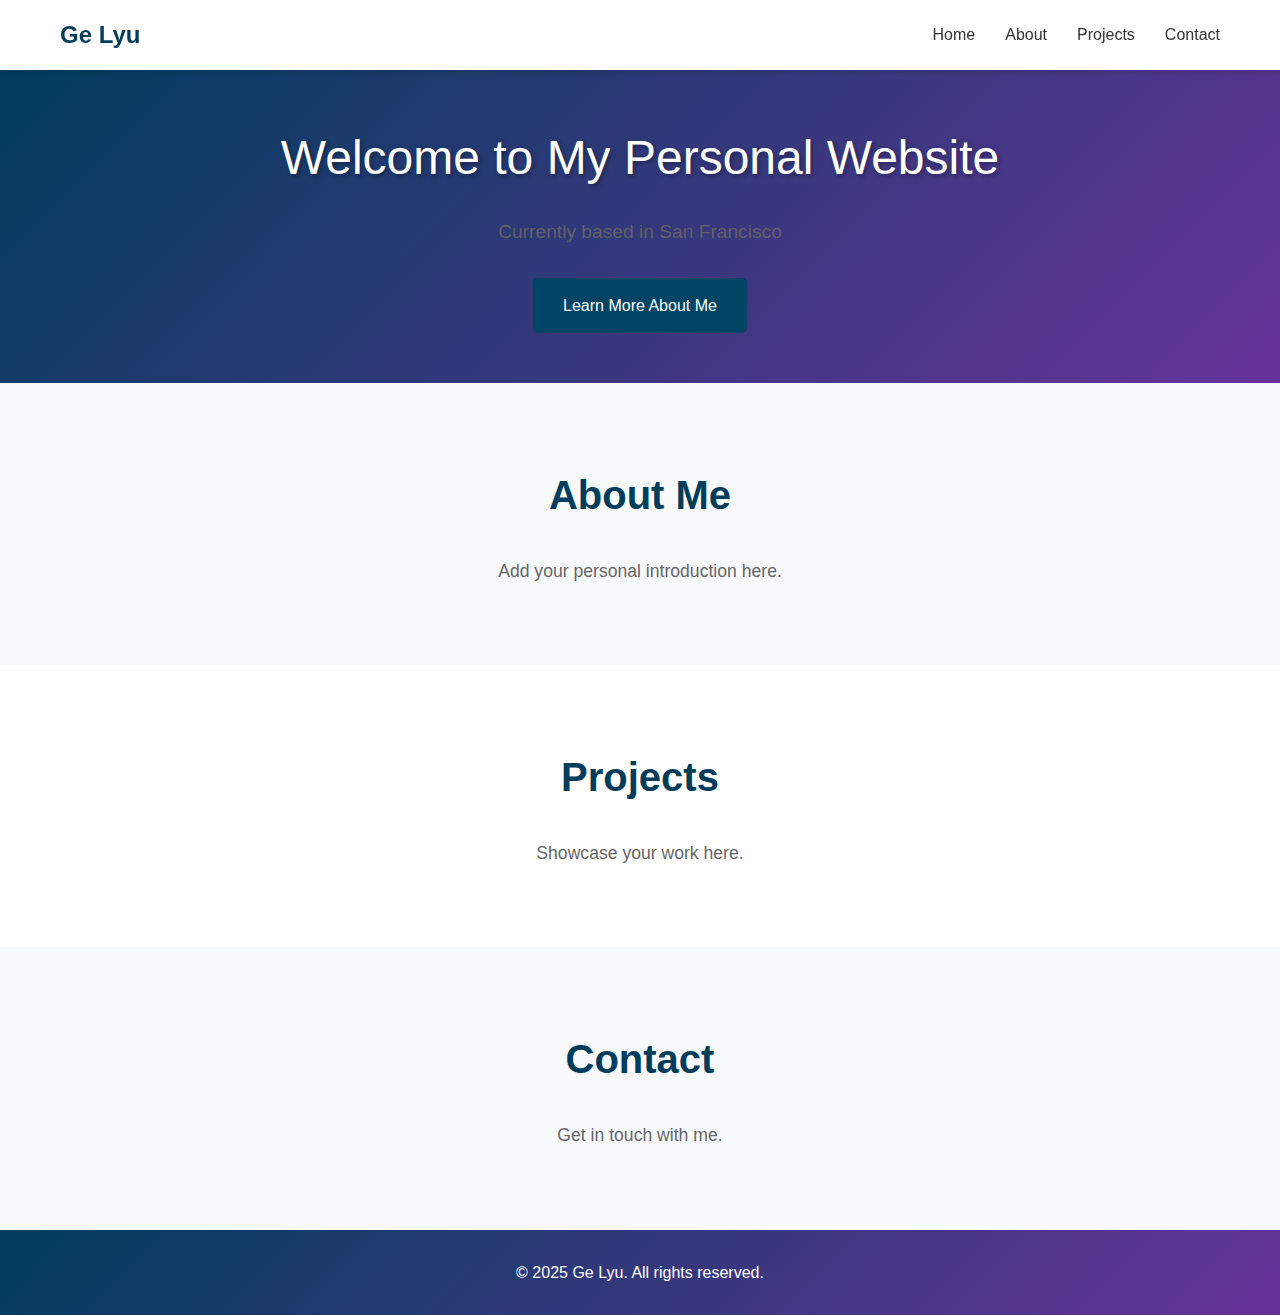
<file: index.html>
<!DOCTYPE html>
<html lang="en">
<head>
    <meta charset="UTF-8">
    <meta name="viewport" content="width=device-width, initial-scale=1.0">
    <meta name="description" content="Personal website of Ge Lyu - Software Developer">
    <meta name="author" content="Ge Lyu">
    <title>Ge Lyu - Personal Website</title>
    <link rel="stylesheet" href="css/styles.css">
</head>
<body>
    <header>
        <nav>
            <div class="nav-container">
                <div class="logo">
                    <h1>Ge Lyu</h1>
                </div>
                <ul class="nav-menu">
                    <li><a href="#home">Home</a></li>
                    <li><a href="#about">About</a></li>
                    <li><a href="#projects">Projects</a></li>
                    <li><a href="#contact">Contact</a></li>
                </ul>
            </div>
        </nav>
    </header>

    <main>
        <section id="home" class="hero">
            <div class="hero-content">
                <h2>Welcome to My Personal Website</h2>
                <p>Currently based in San Francisco</p>
                <a href="#about" class="cta-button">Learn More About Me</a>
            </div>
        </section>

        <section id="about" class="about">
            <div class="container">
                <h2>About Me</h2>
                <p>Add your personal introduction here.</p>
            </div>
        </section>

        <section id="projects" class="projects">
            <div class="container">
                <h2>Projects</h2>
                <p>Showcase your work here.</p>
            </div>
        </section>

        <section id="contact" class="contact">
            <div class="container">
                <h2>Contact</h2>
                <p>Get in touch with me.</p>
            </div>
        </section>
    </main>

    <footer>
        <div class="container">
            <p>&copy; 2025 Ge Lyu. All rights reserved.</p>
        </div>
    </footer>
</body>
</html>
</file>
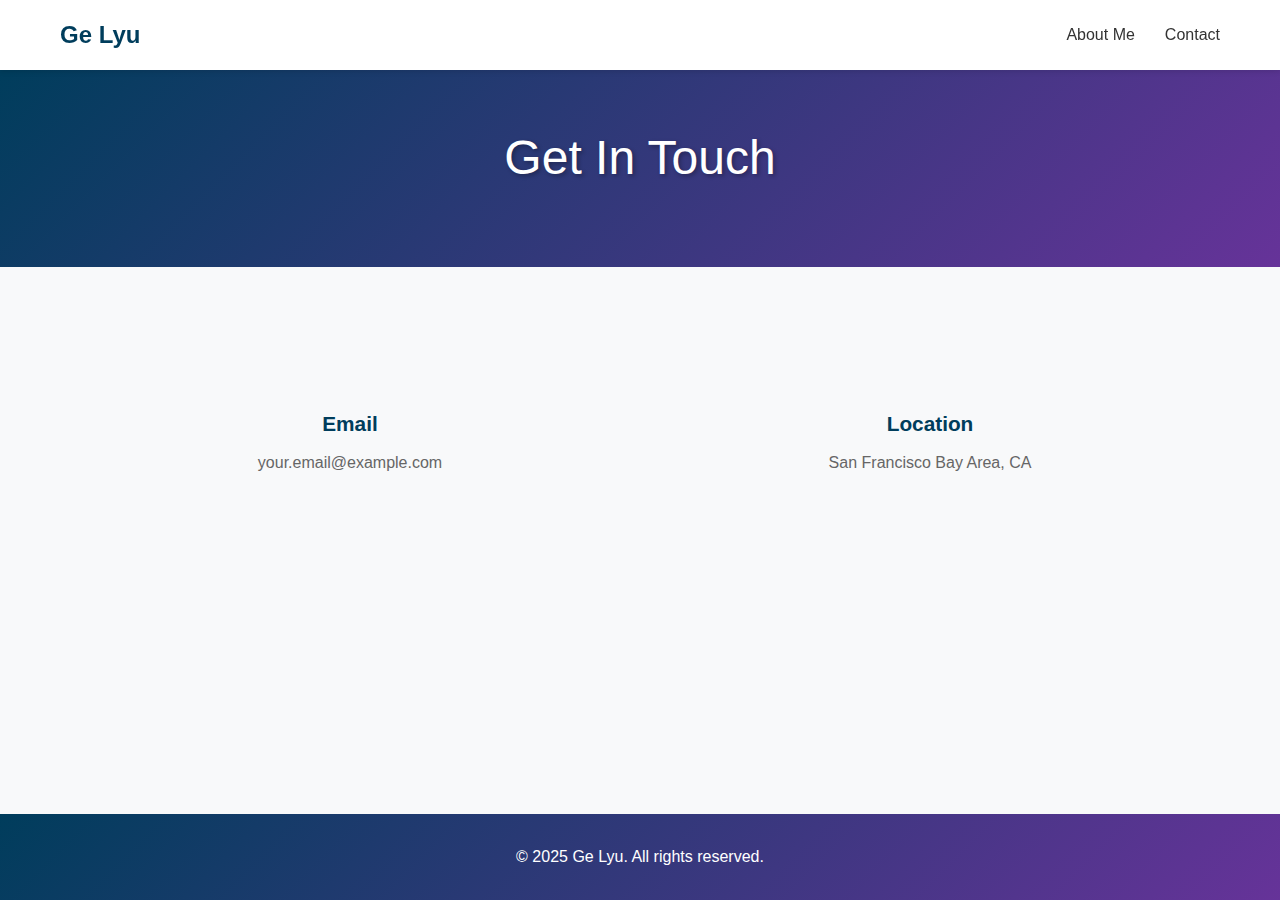
<file: contact.html>
<!DOCTYPE html>
<html lang="en">
<head>
    <meta charset="UTF-8">
    <meta name="viewport" content="width=device-width, initial-scale=1.0">
    <meta name="description" content="Contact Ge Lyu - Get in touch">
    <meta name="author" content="Ge Lyu">
    <title>Contact - Ge Lyu</title>
    <link rel="stylesheet" href="css/styles.css">
</head>
<body>
    <header>
        <nav>
            <div class="nav-container">
                <div class="logo">
                    <h1>Ge Lyu</h1>
                </div>
                <ul class="nav-menu">
                    <li><a href="about.html">About Me</a></li>
                    <li><a href="contact.html">Contact</a></li>
                </ul>
            </div>
        </nav>
    </header>

    <main>
        <section class="hero">
            <div class="hero-content">
                <h2>Get In Touch</h2>
            </div>
        </section>

        <section class="contact" style="flex: 1;">
            <div class="container">                
                <div class="contact-info">
                    <div class="contact-item">
                        <h3>Email</h3>
                        <p>your.email@example.com</p>
                    </div>
                    
                    <div class="contact-item">
                        <h3>Location</h3>
                        <p>San Francisco Bay Area, CA</p>
                    </div>
                </div>
            </div>
        </section>
    </main>

    <!-- Placeholder for the shared footer -->
    <div id="footer-placeholder"></div>

    <!-- JavaScript to load the shared footer -->
    <script>
        fetch('shared/footer.html')
            .then(response => response.text())
            .then(data => {
                document.getElementById('footer-placeholder').innerHTML = data;
            })
            .catch(error => console.error('Error loading footer:', error));
    </script>
</body>
</html>
</file>
<file: css/styles.css>
/* Reset and base styles */
* {
    margin: 0;
    padding: 0;
    box-sizing: border-box;
}

body {
    font-family: -apple-system, BlinkMacSystemFont, 'Segoe UI', Roboto, Oxygen, Ubuntu, Cantarell, sans-serif;
    line-height: 1.6;
    color: #333;
    display: flex;
    flex-direction: column;
    min-height: 100vh;
    margin: 0;
}

.container {
    max-width: 1200px;
    margin: 0 auto;
    padding: 0 20px;
}

/* Header and Navigation */
header {
    background: #fff;
    box-shadow: 0 2px 5px rgba(0,0,0,0.1);
    position: fixed;
    width: 100%;
    top: 0;
    z-index: 1000;
}

.nav-container {
    max-width: 1200px;
    margin: 0 auto;
    padding: 0 20px;
    display: flex;
    justify-content: space-between;
    align-items: center;
    height: 70px;
}

.logo h1 {
    color: #003d5c;
    font-size: 1.5rem;
}

.nav-menu {
    display: flex;
    list-style: none;
    gap: 30px;
}

.nav-menu a {
    text-decoration: none;
    color: #333;
    font-weight: 500;
    transition: color 0.3s ease;
}

.nav-menu a:hover {
    color: #663399;
}

/* Main content */
main {
    margin-top: 70px;
    flex: 1;
    display: flex;
    flex-direction: column;
}

/* Hero section */
.hero {
    background: linear-gradient(135deg, #003d5c 0%, #663399 100%);
    color: white;
    padding: 50px 0;
    text-align: center;
}

.hero-content h2 {
    font-size: 3rem;
    margin-bottom: 20px;
    font-weight: 300;
    color: #ffffff;
    text-shadow: 2px 2px 4px rgba(0, 0, 0, 0.3);
}

.hero-content p {
    font-size: 1.2rem;
    margin-bottom: 30px;
    opacity: 0.9;
}

.cta-button {
    display: inline-block;
    background: #004466;
    color: white;
    padding: 15px 30px;
    text-decoration: none;
    border-radius: 5px;
    font-weight: 500;
    transition: background 0.3s ease;
}

.cta-button:hover {
    background: #7744aa;
}

/* Sections */
section {
    padding: 80px 0;
}

.about {
    background: #f8f9fa;
}

.experience {
    background: white;
}

.contact {
    background: #f8f9fa;
}

/* Contact page specific styles */
.contact-info {
    display: flex;
    justify-content: space-around;
    flex-wrap: wrap;
    margin-top: 40px;
}

.contact-item {
    text-align: center;
    margin: 20px;
    flex: 1;
    min-width: 200px;
}

.contact-item h3 {
    color: #003d5c;
    margin-bottom: 10px;
    font-size: 1.3rem;
}

.contact-item p {
    color: #666;
    font-size: 1rem;
}

/* About page layout */
.about-content {
    display: flex;
    align-items: flex-start;
    gap: clamp(20px, 4vw, 40px);
    margin-top: 40px;
}

.about-image {
    flex: 0 0 clamp(250px, 25vw, 350px);
    min-width: 200px;
}

.profile-image {
    width: 100%;
    height: auto;
    aspect-ratio: 3/4;
    object-fit: cover;
    border-radius: 10px;
    background-color: #e9ecef;
    border: 2px solid #dee2e6;
}

.about-text {
    flex: 1;
    min-width: 0;
}

.about-text p {
    text-align: left;
    margin-bottom: 20px;
    line-height: 1.8;
    font-size: clamp(1rem, 1.1vw, 1.1rem);
}

/* Responsive breakpoints */
@media (max-width: 1024px) {
    .about-content {
        gap: 30px;
    }
    
    .about-image {
        flex: 0 0 clamp(200px, 30vw, 280px);
    }
}

@media (max-width: 768px) {
    .about-content {
        flex-direction: column;
        align-items: center;
        gap: 30px;
    }
    
    .about-image {
        flex: none;
        width: clamp(250px, 60vw, 350px);
        max-width: 100%;
    }
    
    .about-text p {
        text-align: center;
    }
}

@media (max-width: 480px) {
    .about-content {
        gap: 20px;
    }
    
    .about-image {
        width: 90vw;
        max-width: 300px;
    }
}

section h2 {
    font-size: 2.5rem;
    margin-bottom: 30px;
    text-align: center;
    color: #003d5c;
}

section p {
    font-size: 1.1rem;
    text-align: center;
    max-width: 600px;
    margin: 0 auto;
    color: #666;
}

/* Footer */
footer {
    background: linear-gradient(135deg, #003d5c 0%, #663399 100%);
    color: white;
    text-align: center;
    padding: 30px 0;
    margin-top: auto;
}

/* Responsive design */
@media (max-width: 768px) {
    .nav-container {
        flex-direction: column;
        height: auto;
        padding: 15px 20px;
    }
    
    .nav-menu {
        margin-top: 15px;
        gap: 20px;
    }
    
    main {
        margin-top: 120px;
    }
    
    .hero-content h2 {
        font-size: 2rem;
    }
    
    section {
        padding: 60px 0;
    }
    
    section h2 {
        font-size: 2rem;
    }
}
</file>
